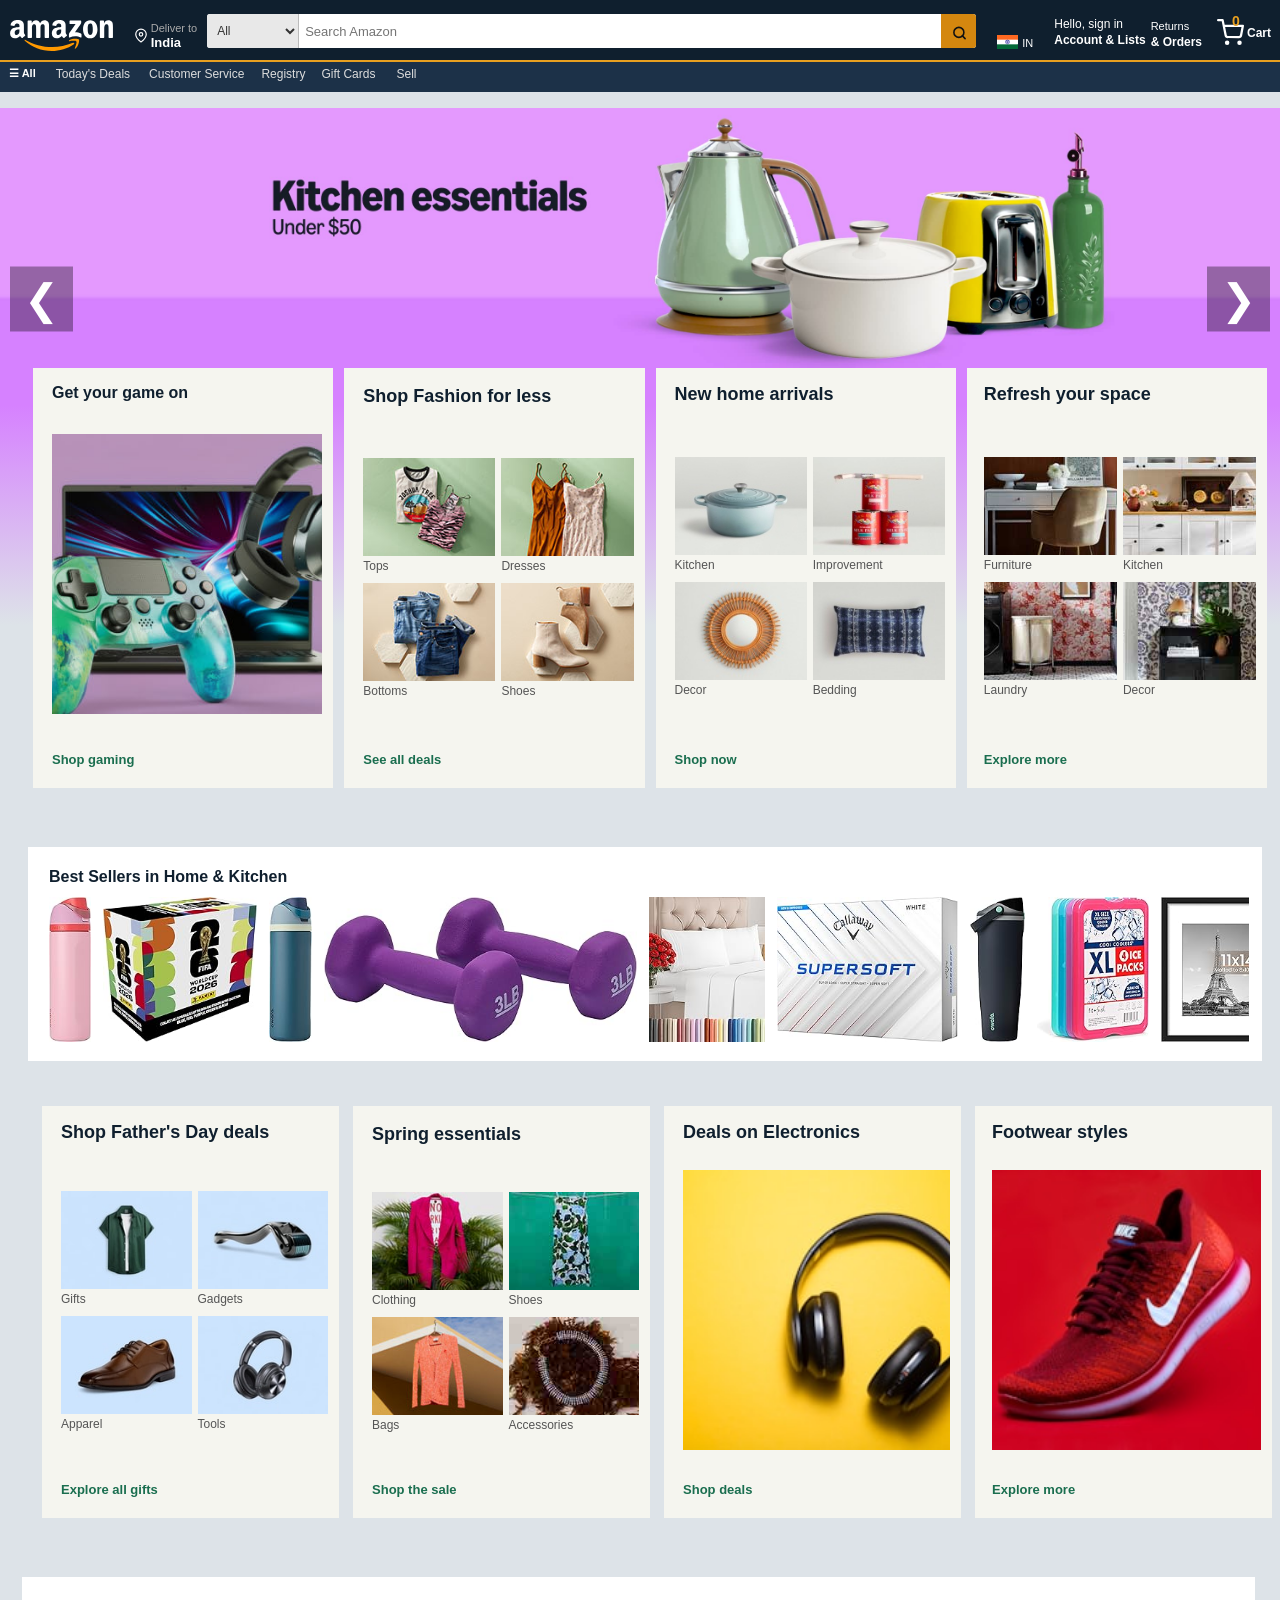
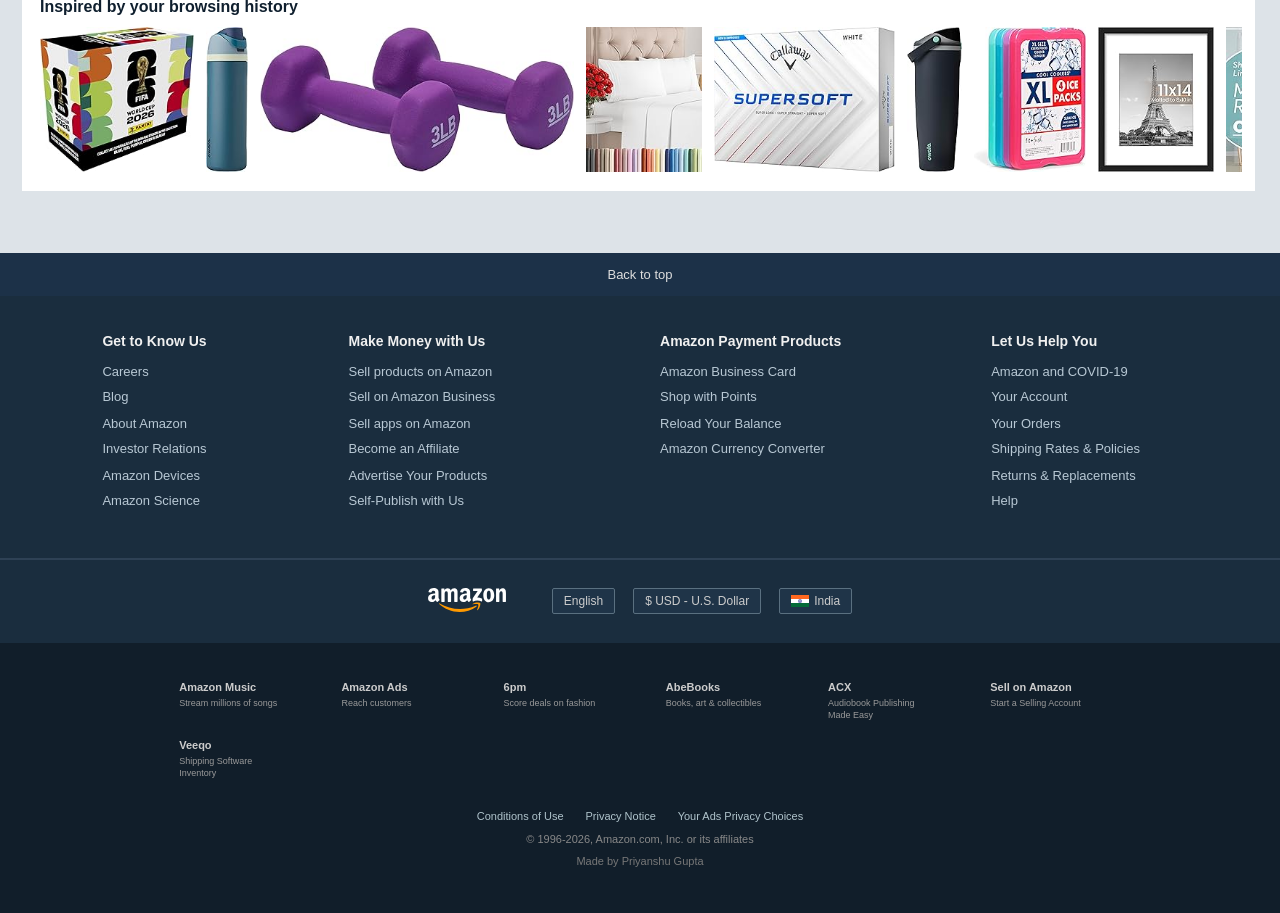
<file: index.html>
<!DOCTYPE html>
<html lang="en">
<head>
<meta charset="UTF-8">
  <title>Amazon</title>
 <link rel="icon" type="image/svg+xml" href="amazon_logo.svg">
 <link rel="stylesheet" type="text/css" href="style.css">
</head>
<body>
 <header>
   <div class="navbar-top">
     <div class="logo-container">
   <a href="index.html">
      <img class="amazon-logo" src="amazon_logo.svg" alt="amazon logo" style="margin-top:1px;">
    </a>
       </div>
    <div class="location-container">
       <img class="icon-location" src="icons/location.svg" alt="" style="margin-top:7px;">
     <div class="location-text">
       <div class="label-top">Deliver to</div>
      <div class="label-bottom" style="margin-top:1px;">India</div>
     </div>
    </div>
    <div class="search-container" style="height:34px; margin-left:10px;">
      <select class="search-select">
        <option>All</option>
         <option>Books</option>
         <option>Electronics</option>
       </select>
       <input type="text" id="search-input" class="search-input" placeholder="Search Amazon">
       <button class="search-button" onclick="doSearch()">
         <img class="icon-search" src="icons/search.svg" alt="search" style="position:relative; top:1px;">
       </button>
     </div>
      <div class="language-container" style="margin-left:14px; margin-top:9px;">
        <img class="icon-flag" src="icons/flag_in.svg" alt="india flag" style="width:21px;">
       <span style="color: white; font-size: 11px; margin-left:2px; position:relative; top:1px;">IN</span>
     </div>
     <a href="signin.html" style="text-decoration:none;">
     <div class="account-container" style="color: white; margin-left:21px; margin-top:6px;">
       <div>Hello, sign in</div>
       <div style="font-weight: bold; font-size: 12px; margin-top:2px;">Account &amp; Lists</div>
     </div>
     </a>
      <a href="orders.html" style="text-decoration:none;">
      <div class="orders-container" style="color: white; margin-left:5px;">
       <div>Returns</div>
       <div style="font-weight: bold; font-size:12px;">&amp; Orders</div>
     </div>
     </a>
     <a href="cart.html" style="text-decoration:none;">
     <div class="cart-container" style="margin-left:15px;">
       <img class="icon-cart" src="icons/cart.svg" alt="cart" style="margin-top:3px;">
       <span class="cart-count">0</span>
        <span style="color: white; font-size: 12px; font-weight: bold; margin-left:3px; position:relative; top:2px;">Cart</span>
     </div>
     </a>
   </div>
   <div class="navbar-sub" style="gap:17px; padding-left:9px;">
     <span class="sub-menu" style="margin-right:3px;">&#9776; All</span>
     <a href="deals.html" class="sub-link">Today's Deals</a>
     <a href="help.html" class="sub-link" style="margin-left:2px;">Customer Service</a>
     <a href="fashion.html" class="sub-link">Registry</a>
      <a href="electronics.html" class="sub-link" style="margin-left:-1px;">Gift Cards</a>
     <a href="gaming.html" class="sub-link" style="margin-left:4px;">Sell</a>
   </div>
 </header>
 <br>
  <main>
    <div class="hero-container">
   <div class="slides">
 <img class="slide" src="images/619geyiQI5L._SX3000_.jpg" alt="banner1">
   <img class="slide" src="images/61Yx5-N155L._SX3000_.jpg" alt="banner2" style="display:none;">
    <img class="slide" src="images/71QcgptqadL._SX3000_.jpg" alt="banner3" style="display:none;">
      <img class="slide" src="images/71qcoYgEhzL._SX3000_.jpg" alt="banner4" style="display:none;">
   </div>
   <button class="slider-btn prev-btn" onclick="changeSlide(-1)">&#10094;</button>
  <button class="slider-btn next-btn" onclick="changeSlide(1)">&#10095;</button>
    </div>
  <div class="product-grid">
    <div class="card clickable-card" style="min-height: 420px;" onclick="window.location.href='gaming.html'">
   <h3 style="font-size:16px;">Get your game on</h3>
   <div class="card-img-container">
     <img src="images/Fuji_Gaming_SingleImageCard_C-1._SY304_CB762596570_.jpg" alt="gaming">
   </div>
    <a href="product.html?id=1" class="card-link" onclick="event.stopPropagation()">Shop gaming</a>
     </div>
    <div class="card clickable-card" onclick="window.location.href='fashion.html'">
  <h3>Shop Fashion for less</h3>
    <div class="quad-grid">
      <div class="quad-item">
        <img src="images/DQC_APR_TBYB_W_TOPS_1x._SY116_CB623353881_.jpg" alt="tops">
        <span>Tops</span>
      </div>
      <div class="quad-item">
        <img src="images/DQC_APR_TBYB_W_DRESSES_1x._SY116_CB623353881_.jpg" alt="dresses">
        <span>Dresses</span>
      </div>
      <div class="quad-item">
        <img src="images/DQC_APR_TBYB_W_BOTTOMS_1x._SY116_CB624172947_.jpg" alt="bottoms">
        <span>Bottoms</span>
      </div>
      <div class="quad-item">
        <img src="images/DQC_APR_TBYB_W_SHOES_1x._SY116_CB624172947_.jpg" alt="shoes">
        <span>Shoes</span>
      </div>
    </div>
   <a href="fashion.html" class="card-link" onclick="event.stopPropagation()">See all deals</a>
     </div>
   <div class="card clickable-card" onclick="window.location.href='product.html?id=11'">
     <h3>New home arrivals</h3>
     <div class="quad-grid">
       <div class="quad-item">
         <img src="images/Home_Flip_Summer_2024_315_HP_NewArrivals_QuadCard_D_01_1x._SY116_CB555960040_.jpg" alt="">
         <span>Kitchen</span>
       </div>
       <div class="quad-item">
         <img src="images/Home_Flip_Summer_2024_316_HP_NewArrivals_QuadCard_D_02_1x._SY116_CB555960040_.jpg" alt="">
         <span>Improvement</span>
       </div>
       <div class="quad-item">
         <img src="images/Home_Flip_Summer_2024_317_HP_NewArrivals_QuadCard_D_03_1x._SY116_CB555960040_.jpg" alt="">
         <span>Decor</span>
       </div>
       <div class="quad-item">
         <img src="images/Home_Flip_Summer_2024_318_HP_NewArrivals_QuadCard_D_04_1x._SY116_CB555960040_.jpg" alt="">
         <span>Bedding</span>
       </div>
     </div>
     <a href="product.html?id=7" class="card-link" onclick="event.stopPropagation()">Shop now</a>
   </div>
    <div class="card clickable-card" onclick="window.location.href='deals.html'">
      <h3>Refresh your space</h3>
      <div class="quad-grid">
        <div class="quad-item">
          <img src="images/2023Q2_GW_EE_AccentFurniture_D_Quad_186x116._SY116_CB594237035_.jpg" alt="">
          <span>Furniture</span>
        </div>
        <div class="quad-item">
          <img src="images/2023Q2_GW_EE_Kitchen_D_Quad_186x116._SY116_CB594237035_.jpg" alt="">
          <span>Kitchen</span>
        </div>
        <div class="quad-item">
          <img src="images/2023Q2_GW_EE_LaundryLuxe_D_Quad_186x116._SY116_CB594237035_.jpg" alt="">
          <span>Laundry</span>
        </div>
        <div class="quad-item">
          <img src="images/2023Q2_GW_EE_Hallway_D_Quad_186x116._SY116_CB594237035_.jpg" alt="">
          <span>Decor</span>
        </div>
      </div>
      <a href="deals.html" class="card-link" onclick="event.stopPropagation()">Explore more</a>
    </div>
  </div>
  <br><br>
  <div class="slider-container" style="margin-left: 28px; margin-right: 18px;">
    <h3>Best Sellers in Home &amp; Kitchen</h3>
    <div class="slider-items">
      <img src="images/51IKhgxg03L._AC_SY200_.jpg" alt="">
      <img src="images/61CEwh+UVuL._AC_SY200_.jpg" alt="">
      <img src="images/61Gvw0-b0eL._AC_SY200_.jpg" alt="">
      <img src="images/61UEXxKIlrL._AC_SY200_.jpg" alt="">
      <img src="images/61o6SkL3DOL._AC_SY200_.jpg" alt="">
      <img src="images/61qm+2koyBL._AC_SY200_.jpg" alt="">
      <img src="images/61s+DOVawZL._AC_SY200_.jpg" alt="">
      <img src="images/7194yVwYXFL._AC_SY200_.jpg" alt="">
      <img src="images/71Si2QlAb3L._AC_SY200_.jpg" alt="">
      <img src="images/71kHwy9jklL._AC_SY200_.jpg" alt="">
      <img src="images/71lylM-9P4L._AC_SY200_.jpg" alt="">
      <img src="images/71oERUaDzWL._AC_SY200_.jpg" alt="">
      <img src="images/81331aSHcAL._AC_SY200_.jpg" alt="">
    </div>
  </div>
  <br>
  <div class="product-grid" style="margin-left: 42px; margin-right: 8px; gap: 14px; margin-top: 18px;">
    <div class="card clickable-card" onclick="window.location.href='deals.html'">
   <h3>Shop Father's Day deals</h3>
    <div class="quad-grid">
      <div class="quad-item">
        <img src="images/AIS_FDay_2026_02_Fday_01_Muse_Prod_melody_homepage_372x232_1X._SY116_CB780692195_.jpg" alt="">
        <span>Gifts</span>
      </div>
      <div class="quad-item">
        <img src="images/AIS_FDay_2026_02_Fday_03_Muse_Prod_melody_homepage_372x232_1X._SY116_CB780692223_.jpg" alt="">
        <span>Gadgets</span>
      </div>
      <div class="quad-item">
        <img src="images/AIS_FDay_2026_02_Fday_05_Muse_Prod_melody_homepage_372x232_1X._SY116_CB780692213_.jpg" alt="">
        <span>Apparel</span>
      </div>
      <div class="quad-item">
        <img src="images/AIS_FDay_2026_02_Fday_07_Muse_Prod_melody_homepage_372x232_1X._SY116_CB780692172_.jpg" alt="">
        <span>Tools</span>
      </div>
    </div>
   <a href="product.html?id=12" class="card-link" onclick="event.stopPropagation()">Explore all gifts</a>
     </div>
    <div class="card clickable-card" onclick="window.location.href='fashion.html'">
  <h3>Spring essentials</h3>
    <div class="quad-grid">
      <div class="quad-item">
        <img src="images/LSS23_SPRING_DT_CAT_CARD_1_x1._SY116_CB595261253_.jpg" alt="">
        <span>Clothing</span>
      </div>
      <div class="quad-item">
        <img src="images/LSS23_SPRING_DT_CAT_CARD_2_x1._SY116_CB595261253_.jpg" alt="">
        <span>Shoes</span>
      </div>
      <div class="quad-item">
        <img src="images/LSS23_SPRING_DT_CAT_CARD_3_x1._SY116_CB595261253_.jpg" alt="">
        <span>Bags</span>
      </div>
      <div class="quad-item">
        <img src="images/LSS23_SPRING_DT_CAT_CARD_4_x1._SY116_CB595261253_.jpg" alt="">
        <span>Accessories</span>
      </div>
    </div>
   <a href="fashion.html" class="card-link" onclick="event.stopPropagation()">Shop the sale</a>
     </div>
   <div class="card clickable-card" onclick="window.location.href='product.html?id=2'">
     <h3>Deals on Electronics</h3>
     <div class="card-img-container">
       <img src="images/product_headset.jpg" alt="headphones">
     </div>
     <a href="product.html?id=2" class="card-link" onclick="event.stopPropagation()">Shop deals</a>
   </div>
    <div class="card clickable-card" onclick="window.location.href='product.html?id=3'">
      <h3>Footwear styles</h3>
      <div class="card-img-container">
        <img src="images/product_shoes.jpg" alt="shoes">
      </div>
      <a href="product.html?id=3" class="card-link" onclick="event.stopPropagation()">Explore more</a>
    </div>
  </div>
  <br><br>
  <div class="slider-container" style="margin-left: 22px; margin-right: 25px; padding-left: 18px;">
    <h3>Inspired by your browsing history</h3>
    <div class="slider-items">
      <img src="images/61CEwh+UVuL._AC_SY200_.jpg" alt="">
      <img src="images/61Gvw0-b0eL._AC_SY200_.jpg" alt="">
      <img src="images/61UEXxKIlrL._AC_SY200_.jpg" alt="">
      <img src="images/61o6SkL3DOL._AC_SY200_.jpg" alt="">
      <img src="images/61qm+2koyBL._AC_SY200_.jpg" alt="">
      <img src="images/61s+DOVawZL._AC_SY200_.jpg" alt="">
      <img src="images/7194yVwYXFL._AC_SY200_.jpg" alt="">
      <img src="images/71Si2QlAb3L._AC_SY200_.jpg" alt="">
      <img src="images/71kHwy9jklL._AC_SY200_.jpg" alt="">
      <img src="images/71lylM-9P4L._AC_SY200_.jpg" alt="">
      <img src="images/71oERUaDzWL._AC_SY200_.jpg" alt="">
      <img src="images/81331aSHcAL._AC_SY200_.jpg" alt="">
      <img src="images/51IKhgxg03L._AC_SY200_.jpg" alt="">
    </div>
  </div>
  <br>
  </main>
  <footer>
    <a href="#" class="back-to-top">Back to top</a>
    <div class="footer-links">
      <div class="footer-col">
        <h4>Get to Know Us</h4>
        <ul>
          <li><a href="help.html">Careers</a></li>
          <li><a href="help.html">Blog</a></li>
          <li><a href="help.html">About Amazon</a></li>
          <li><a href="help.html">Investor Relations</a></li>
          <li><a href="help.html">Amazon Devices</a></li>
          <li><a href="help.html">Amazon Science</a></li>
        </ul>
      </div>
      <div class="footer-col">
        <h4>Make Money with Us</h4>
        <ul>
          <li><a href="gaming.html">Sell products on Amazon</a></li>
          <li><a href="gaming.html">Sell on Amazon Business</a></li>
          <li><a href="gaming.html">Sell apps on Amazon</a></li>
          <li><a href="deals.html">Become an Affiliate</a></li>
          <li><a href="deals.html">Advertise Your Products</a></li>
          <li><a href="deals.html">Self-Publish with Us</a></li>
        </ul>
      </div>
      <div class="footer-col" style="margin-left: 15px;">
        <h4>Amazon Payment Products</h4>
        <ul>
          <li><a href="help.html">Amazon Business Card</a></li>
          <li><a href="help.html">Shop with Points</a></li>
          <li><a href="help.html">Reload Your Balance</a></li>
          <li><a href="help.html">Amazon Currency Converter</a></li>
        </ul>
      </div>
      <div class="footer-col">
        <h4>Let Us Help You</h4>
        <ul>
          <li><a href="help.html">Amazon and COVID-19</a></li>
          <li><a href="signin.html">Your Account</a></li>
          <li><a href="orders.html">Your Orders</a></li>
          <li><a href="help.html">Shipping Rates &amp; Policies</a></li>
          <li><a href="help.html">Returns &amp; Replacements</a></li>
          <li><a href="help.html">Help</a></li>
        </ul>
      </div>
    </div>
    <div class="footer-selects">
      <center>
        <img src="amazon_logo.svg" class="footer-logo" alt="amazon">
      </center>
      <div class="select-btn">
        <span>English</span>
      </div>
      <div class="select-btn">
        <span>$ USD - U.S. Dollar</span>
      </div>
      <div class="select-btn">
        <img src="icons/flag_in.svg" style="width: 18px; margin-right: 5px;" alt="india">
        <span>India</span>
      </div>
    </div>
    <div class="footer-bottom">
      <div class="services-grid">
        <div class="service-item">
          <h5>Amazon Music</h5>
          <span>Stream millions of songs</span>
        </div>
        <div class="service-item">
          <h5>Amazon Ads</h5>
          <span>Reach customers</span>
        </div>
        <div class="service-item">
          <h5>6pm</h5>
          <span>Score deals on fashion</span>
        </div>
        <div class="service-item">
          <h5>AbeBooks</h5>
          <span>Books, art &amp; collectibles</span>
        </div>
        <div class="service-item" style="align-self: flex-end;">
          <h5>ACX</h5>
          <span>Audiobook Publishing Made Easy</span>
        </div>
        <div class="service-item">
          <h5>Sell on Amazon</h5>
          <span>Start a Selling Account</span>
        </div>
        <div class="service-item">
          <h5>Veeqo</h5>
          <span>Shipping Software Inventory</span>
        </div>
      </div>
      <div class="legal-links">
        <a href="help.html">Conditions of Use</a>
        <a href="help.html">Privacy Notice</a>
        <a href="help.html">Your Ads Privacy Choices</a>
      </div>
      <div class="copyright">
        &copy; 1996-2026, Amazon.com, Inc. or its affiliates
      </div>
      <div class="made-by">Made by Priyanshu Gupta</div>
    </div>
  </footer>
<script type="text/javascript" src="script.js"></script>
</body>
</html>
</file>
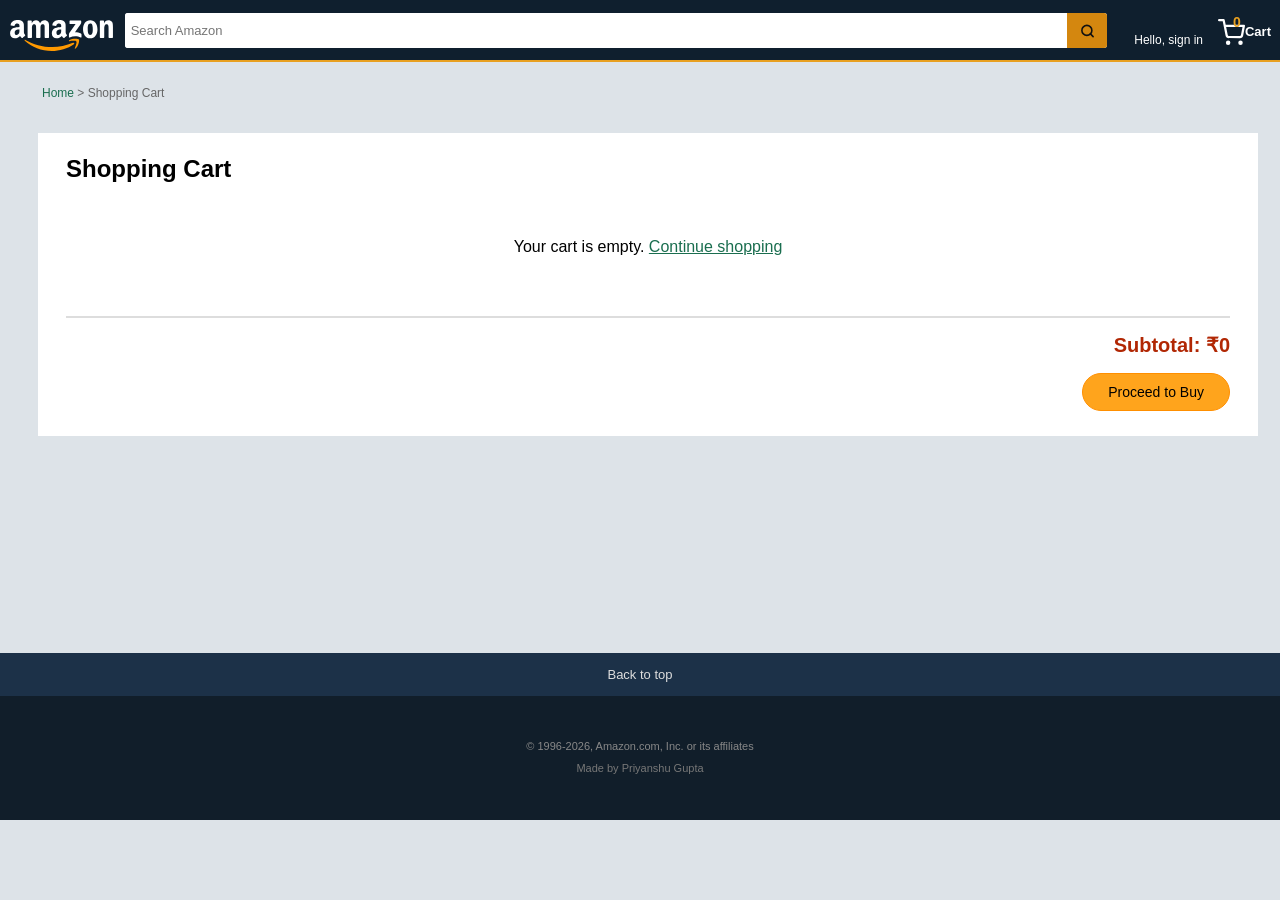
<file: cart.html>
<!DOCTYPE html>
<html lang="en">
<head>
<meta charset="UTF-8">
<title>Shopping Cart - Amazon</title>
<link rel="icon" type="image/svg+xml" href="amazon_logo.svg">
<link rel="stylesheet" type="text/css" href="style.css">
</head>
<body>
<header>
  <div class="navbar-top">
    <div class="logo-container">
      <a href="index.html">
        <img class="amazon-logo" src="amazon_logo.svg" alt="amazon logo">
      </a>
    </div>
    <div class="search-container">
      <input type="text" id="search-input" class="search-input" placeholder="Search Amazon">
      <button class="search-button" onclick="doSearch()">
        <img class="icon-search" src="icons/search.svg" alt="search">
      </button>
    </div>
    <a href="signin.html" style="text-decoration:none;">
    <div class="account-container" style="color:white; margin-left:20px;">
      <div>Hello, sign in</div>
    </div>
    </a>
    <div class="cart-container" style="margin-left:15px;">
      <img class="icon-cart" src="icons/cart.svg" alt="cart">
      <span class="cart-count">0</span>
      <span style="color: white; font-size: 13px; font-weight: bold;">Cart</span>
    </div>
  </div>
</header>

<br>
<div class="breadcrumb">
  <a href="index.html">Home</a> &gt; Shopping Cart
</div>

<main class="page-main">
  <div class="cart-page-box">
    <h2 style="font-size:24px; margin-bottom:15px;">Shopping Cart</h2>
    <div id="cart-items-list">
      <p>Loading cart...</p>
    </div>
    <div class="cart-total-box">
      <h3>Subtotal: <span id="cart-total">₹0</span></h3>
      <br>
      <button class="btn-buy-now" onclick="alert('Order placed! (demo only)'); localStorage.removeItem('amazonCart'); window.location.href='orders.html';">Proceed to Buy</button>
    </div>
  </div>
</main>

<footer>
  <a href="#" class="back-to-top">Back to top</a>
  <div class="footer-bottom">
    <div class="copyright">&copy; 1996-2026, Amazon.com, Inc. or its affiliates</div>
    <div class="made-by">Made by Priyanshu Gupta</div>
  </div>
</footer>
<script type="text/javascript" src="script.js"></script>
</body>
</html>
</file>
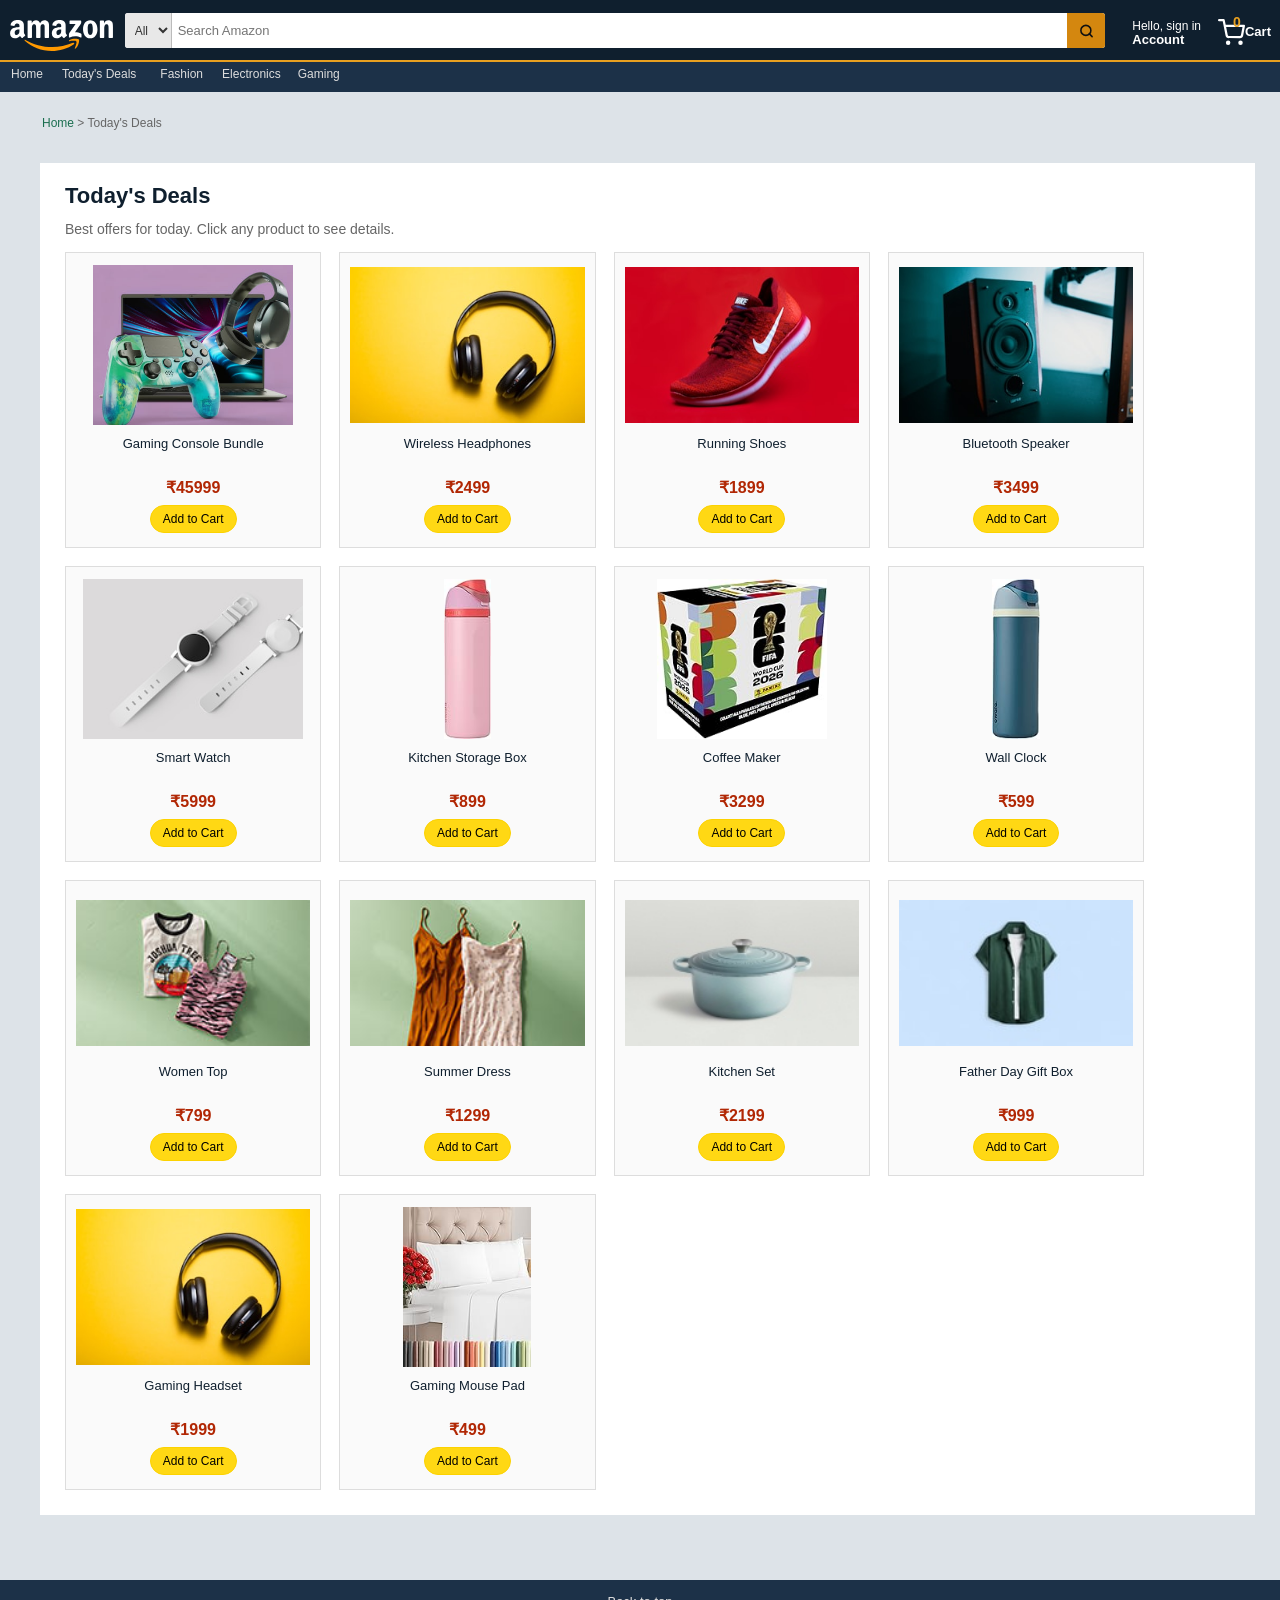
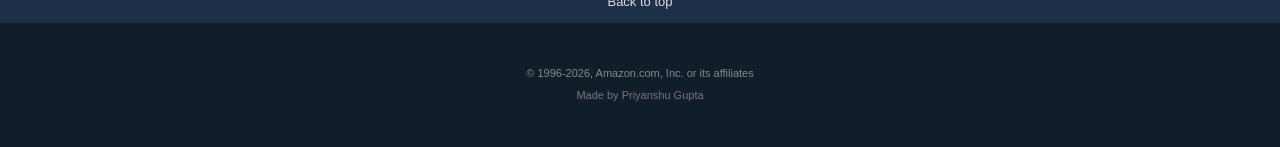
<file: deals.html>
<!DOCTYPE html>
<html lang="en">
<head>
<meta charset="UTF-8">
<title>Today's Deals - Amazon</title>
<link rel="icon" type="image/svg+xml" href="amazon_logo.svg">
<link rel="stylesheet" type="text/css" href="style.css">
</head>
<body>
<header>
  <div class="navbar-top">
    <div class="logo-container">
      <a href="index.html">
        <img class="amazon-logo" src="amazon_logo.svg" alt="amazon logo">
      </a>
    </div>
    <div class="search-container">
      <select class="search-select"><option>All</option></select>
      <input type="text" id="search-input" class="search-input" placeholder="Search Amazon">
      <button class="search-button" onclick="doSearch()">
        <img class="icon-search" src="icons/search.svg" alt="search">
      </button>
    </div>
    <a href="signin.html" style="text-decoration:none;">
    <div class="account-container" style="color: white; margin-left:20px;">
      <div>Hello, sign in</div>
      <div style="font-weight: bold; font-size: 13px;">Account</div>
    </div>
    </a>
    <a href="cart.html" style="text-decoration:none;">
    <div class="cart-container">
      <img class="icon-cart" src="icons/cart.svg" alt="cart">
      <span class="cart-count">0</span>
      <span style="color: white; font-size: 13px; font-weight: bold;">Cart</span>
    </div>
    </a>
  </div>
  <div class="navbar-sub">
    <a href="index.html" class="sub-link">Home</a>
    <a href="deals.html" class="sub-link">Today's Deals</a>
    <a href="fashion.html" class="sub-link">Fashion</a>
    <a href="electronics.html" class="sub-link">Electronics</a>
    <a href="gaming.html" class="sub-link">Gaming</a>
  </div>
</header>

<br>
<div class="breadcrumb">
  <a href="index.html">Home</a> &gt; Today's Deals
</div>

<main class="page-main">
  <div class="page-box">
    <h2>Today's Deals</h2>
    <p style="color:#666; margin-bottom:15px; font-size:14px;">Best offers for today. Click any product to see details.</p>
    <div id="category-products" class="product-list-grid">
      <p>Loading deals...</p>
    </div>
  </div>
</main>

<footer>
  <a href="#" class="back-to-top">Back to top</a>
  <div class="footer-bottom">
    <div class="copyright">&copy; 1996-2026, Amazon.com, Inc. or its affiliates</div>
    <div class="made-by">Made by Priyanshu Gupta</div>
  </div>
</footer>
<script type="text/javascript" src="script.js"></script>
</body>
</html>
</file>
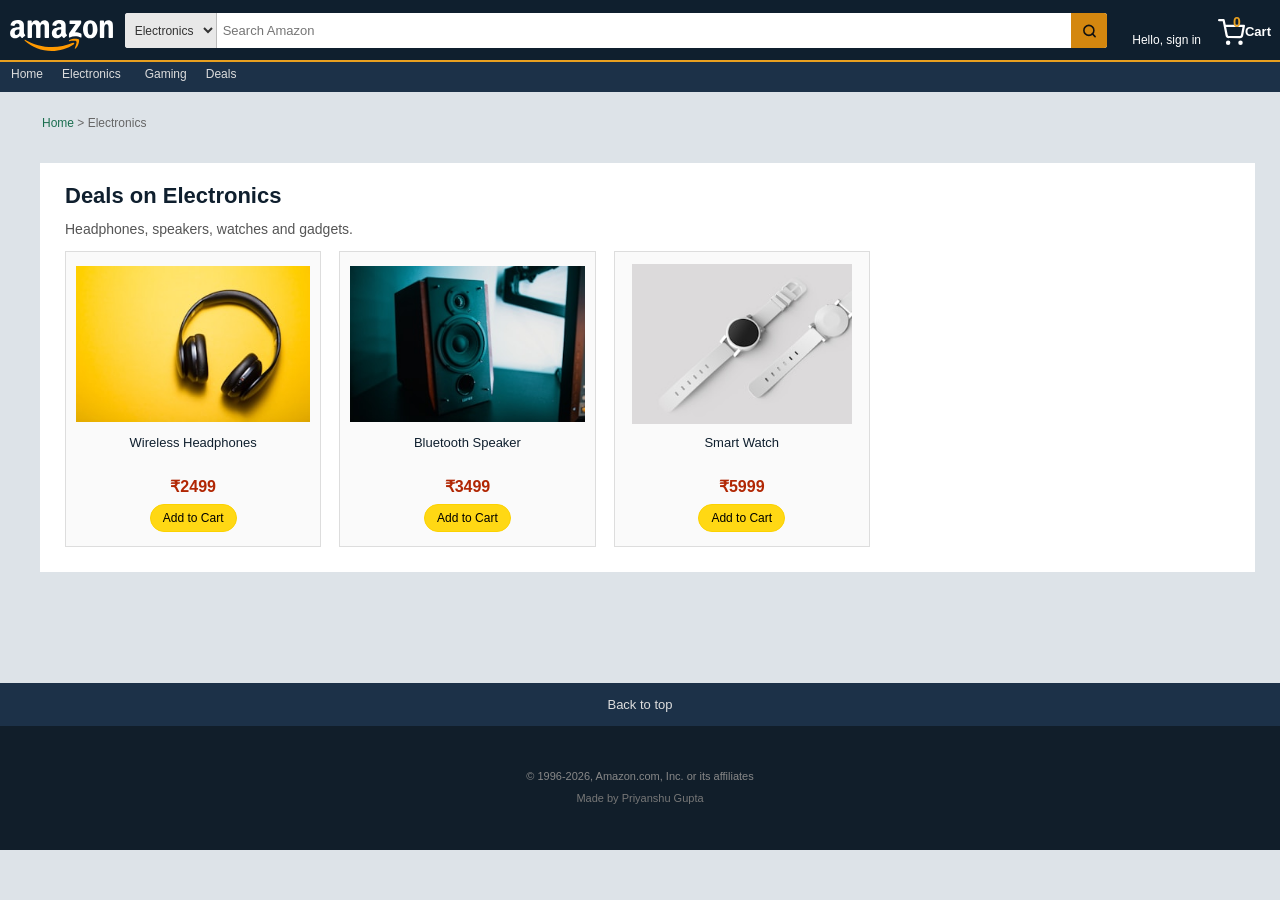
<file: electronics.html>
<!DOCTYPE html>
<html lang="en">
<head>
<meta charset="UTF-8">
<title>Electronics - Amazon</title>
<link rel="icon" type="image/svg+xml" href="amazon_logo.svg">
<link rel="stylesheet" type="text/css" href="style.css">
</head>
<body>
<header>
  <div class="navbar-top">
    <div class="logo-container">
      <a href="index.html">
        <img class="amazon-logo" src="amazon_logo.svg" alt="amazon logo">
      </a>
    </div>
    <div class="search-container">
      <select class="search-select"><option>Electronics</option><option>All</option></select>
      <input type="text" id="search-input" class="search-input" placeholder="Search Amazon">
      <button class="search-button" onclick="doSearch()">
        <img class="icon-search" src="icons/search.svg" alt="search">
      </button>
    </div>
    <a href="signin.html" style="text-decoration:none;">
    <div class="account-container" style="color:white; margin-left:18px;">
      <div>Hello, sign in</div>
    </div>
    </a>
    <a href="cart.html" style="text-decoration:none;">
    <div class="cart-container">
      <img class="icon-cart" src="icons/cart.svg" alt="cart">
      <span class="cart-count">0</span>
      <span style="color: white; font-size: 13px; font-weight: bold;">Cart</span>
    </div>
    </a>
  </div>
  <div class="navbar-sub">
    <a href="index.html" class="sub-link">Home</a>
    <a href="electronics.html" class="sub-link">Electronics</a>
    <a href="gaming.html" class="sub-link">Gaming</a>
    <a href="deals.html" class="sub-link">Deals</a>
  </div>
</header>

<br>
<div class="breadcrumb">
  <a href="index.html">Home</a> &gt; Electronics
</div>

<main class="page-main">
  <div class="page-box">
    <h2>Deals on Electronics</h2>
    <p style="color:#555; font-size:14px; margin-bottom:14px;">Headphones, speakers, watches and gadgets.</p>
    <div id="category-products" class="product-list-grid">
      <p>Loading electronics...</p>
    </div>
  </div>
</main>

<footer>
  <a href="#" class="back-to-top">Back to top</a>
  <div class="footer-bottom">
    <div class="copyright">&copy; 1996-2026, Amazon.com, Inc. or its affiliates</div>
    <div class="made-by">Made by Priyanshu Gupta</div>
  </div>
</footer>
<script type="text/javascript" src="script.js"></script>
</body>
</html>
</file>
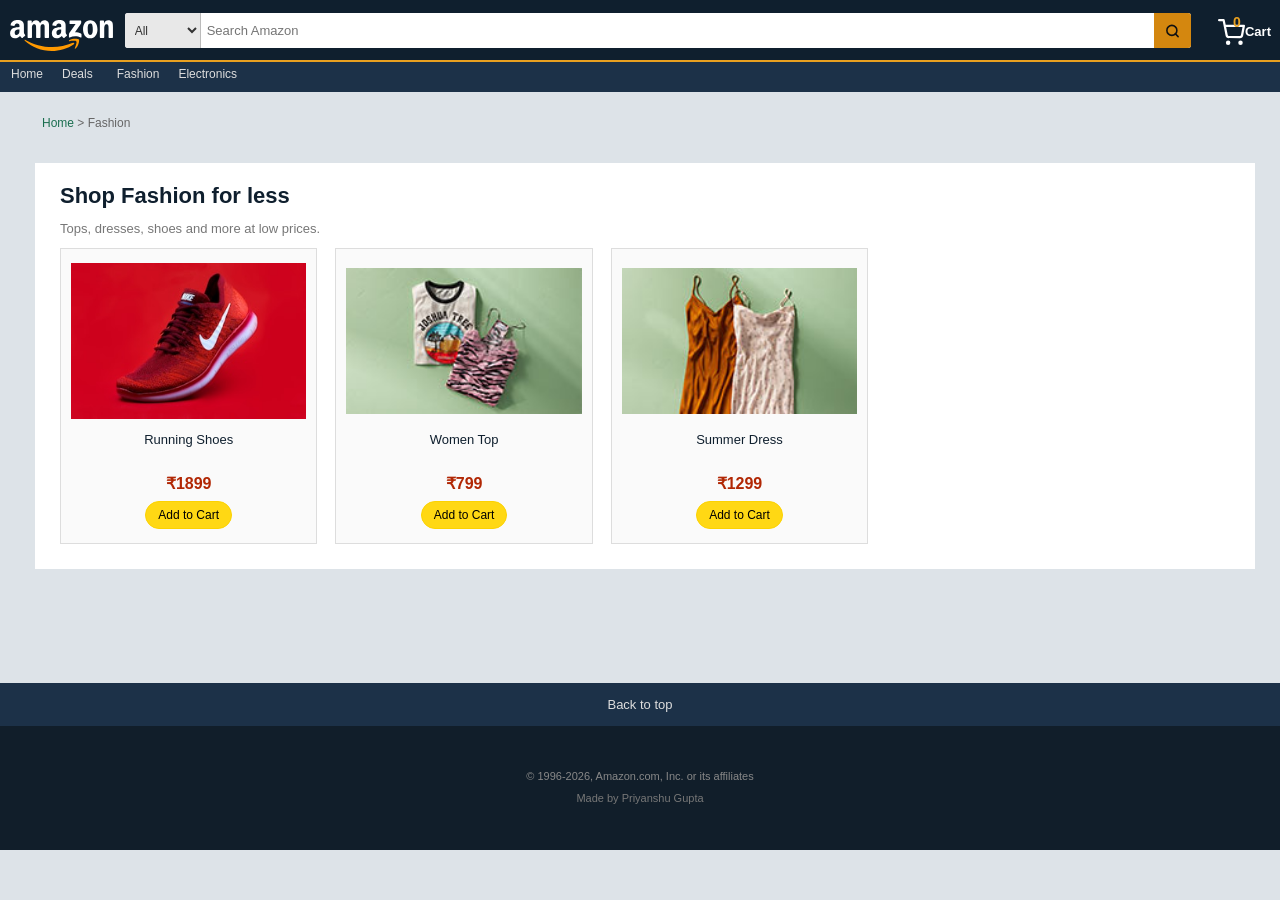
<file: fashion.html>
<!DOCTYPE html>
<html lang="en">
<head>
<meta charset="UTF-8">
<title>Fashion - Amazon</title>
<link rel="icon" type="image/svg+xml" href="amazon_logo.svg">
<link rel="stylesheet" type="text/css" href="style.css">
</head>
<body>
<header>
  <div class="navbar-top">
    <div class="logo-container">
      <a href="index.html">
        <img class="amazon-logo" src="amazon_logo.svg" alt="amazon logo">
      </a>
    </div>
    <div class="search-container">
      <select class="search-select"><option>All</option><option>Fashion</option></select>
      <input type="text" id="search-input" class="search-input" placeholder="Search Amazon">
      <button class="search-button" onclick="doSearch()">
        <img class="icon-search" src="icons/search.svg" alt="search">
      </button>
    </div>
    <a href="cart.html" style="text-decoration:none;">
    <div class="cart-container" style="margin-left:20px;">
      <img class="icon-cart" src="icons/cart.svg" alt="cart">
      <span class="cart-count">0</span>
      <span style="color: white; font-size: 13px; font-weight: bold;">Cart</span>
    </div>
    </a>
  </div>
  <div class="navbar-sub">
    <a href="index.html" class="sub-link">Home</a>
    <a href="deals.html" class="sub-link">Deals</a>
    <a href="fashion.html" class="sub-link">Fashion</a>
    <a href="electronics.html" class="sub-link">Electronics</a>
  </div>
</header>

<br>
<div class="breadcrumb">
  <a href="index.html">Home</a> &gt; Fashion
</div>

<main class="page-main">
  <div class="page-box" style="margin-left:35px;">
    <h2>Shop Fashion for less</h2>
    <p style="font-size:13px; color:#777; margin-bottom:12px;">Tops, dresses, shoes and more at low prices.</p>
    <div id="category-products" class="product-list-grid">
      <p>Loading fashion items...</p>
    </div>
  </div>
</main>

<footer>
  <a href="#" class="back-to-top">Back to top</a>
  <div class="footer-bottom">
    <div class="copyright">&copy; 1996-2026, Amazon.com, Inc. or its affiliates</div>
    <div class="made-by">Made by Priyanshu Gupta</div>
  </div>
</footer>
<script type="text/javascript" src="script.js"></script>
</body>
</html>
</file>
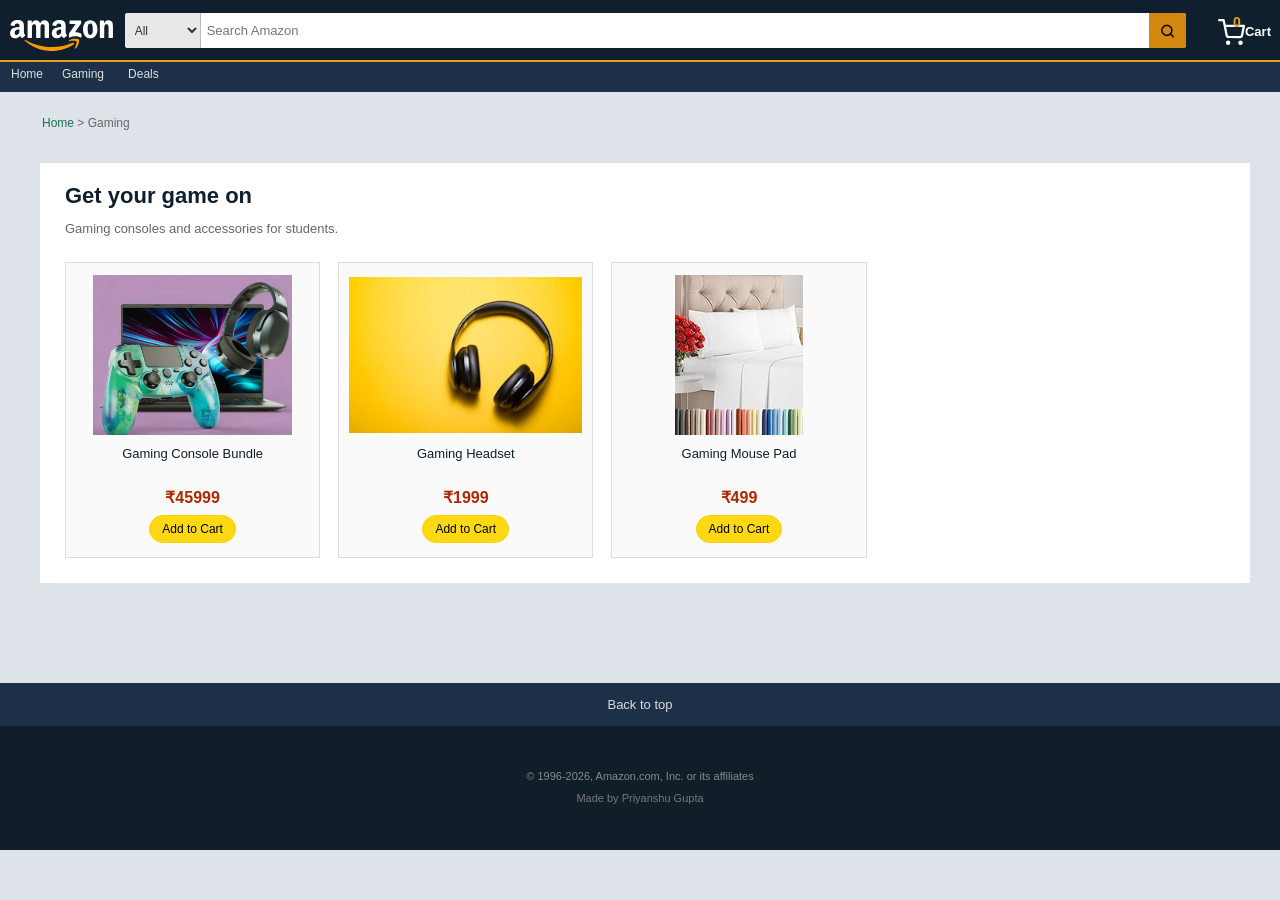
<file: gaming.html>
<!DOCTYPE html>
<html lang="en">
<head>
<meta charset="UTF-8">
<title>Gaming - Amazon</title>
<link rel="icon" type="image/svg+xml" href="amazon_logo.svg">
<link rel="stylesheet" type="text/css" href="style.css">
</head>
<body>
<header>
  <div class="navbar-top">
    <div class="logo-container">
      <a href="index.html">
        <img class="amazon-logo" src="amazon_logo.svg" alt="amazon logo">
      </a>
    </div>
    <div class="search-container">
      <select class="search-select"><option>All</option><option>Gaming</option></select>
      <input type="text" id="search-input" class="search-input" placeholder="Search Amazon">
      <button class="search-button" onclick="doSearch()">
        <img class="icon-search" src="icons/search.svg" alt="search">
      </button>
    </div>
    <a href="cart.html" style="text-decoration:none;">
    <div class="cart-container" style="margin-left:25px;">
      <img class="icon-cart" src="icons/cart.svg" alt="cart">
      <span class="cart-count">0</span>
      <span style="color: white; font-size: 13px; font-weight: bold;">Cart</span>
    </div>
    </a>
  </div>
  <div class="navbar-sub">
    <a href="index.html" class="sub-link">Home</a>
    <a href="gaming.html" class="sub-link">Gaming</a>
    <a href="deals.html" class="sub-link">Deals</a>
  </div>
</header>

<br>
<div class="breadcrumb">
  <a href="index.html">Home</a> &gt; Gaming
</div>

<main class="page-main">
  <div class="page-box" style="margin-right:30px;">
    <h2>Get your game on</h2>
    <p style="font-size:13px; color:#666;">Gaming consoles and accessories for students.</p>
    <br>
    <div id="category-products" class="product-list-grid">
      <p>Loading gaming products...</p>
    </div>
  </div>
</main>

<footer>
  <a href="#" class="back-to-top">Back to top</a>
  <div class="footer-bottom">
    <div class="copyright">&copy; 1996-2026, Amazon.com, Inc. or its affiliates</div>
    <div class="made-by">Made by Priyanshu Gupta</div>
  </div>
</footer>
<script type="text/javascript" src="script.js"></script>
</body>
</html>
</file>
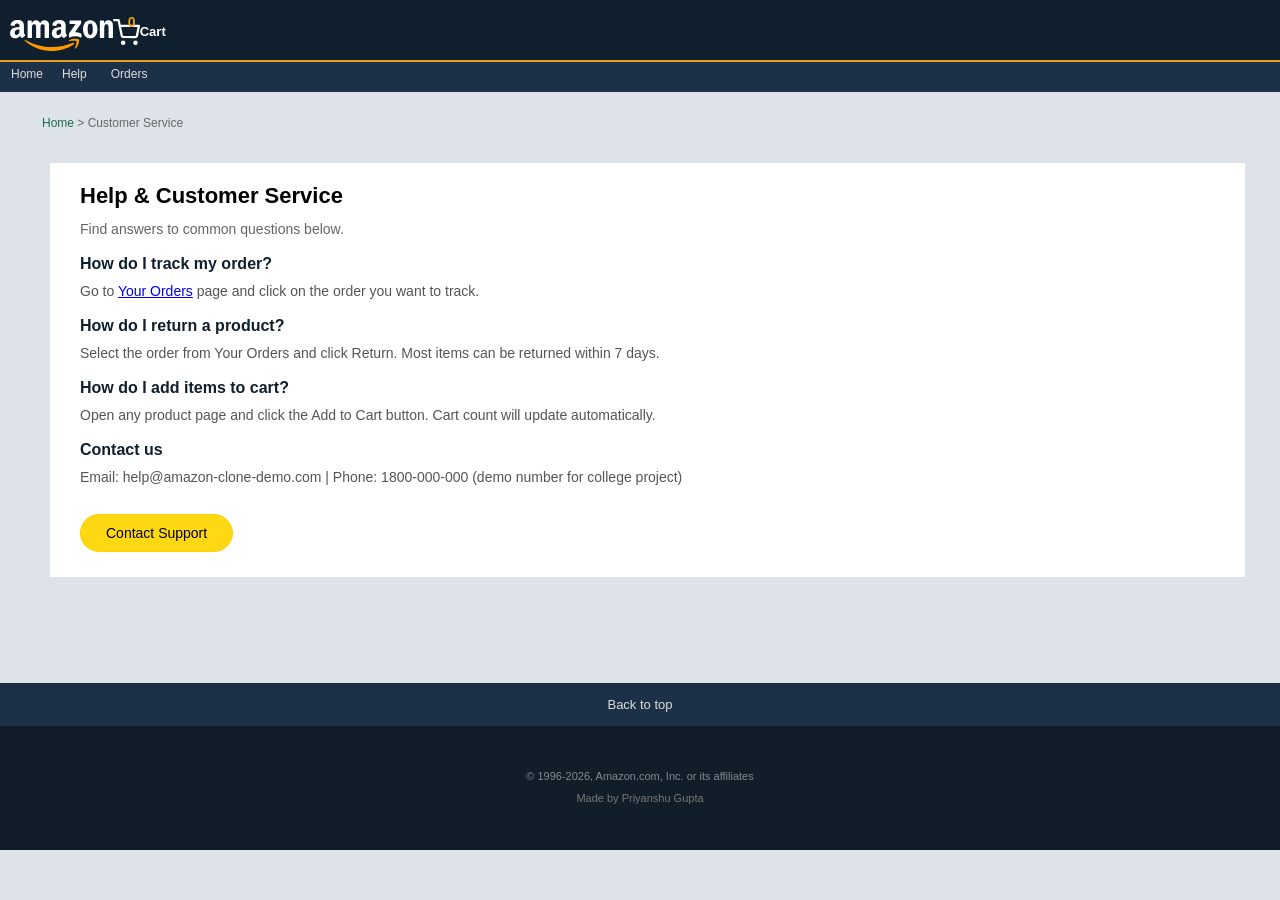
<file: help.html>
<!DOCTYPE html>
<html lang="en">
<head>
<meta charset="UTF-8">
<title>Customer Service - Amazon</title>
<link rel="icon" type="image/svg+xml" href="amazon_logo.svg">
<link rel="stylesheet" type="text/css" href="style.css">
</head>
<body>
<header>
  <div class="navbar-top">
    <div class="logo-container">
      <a href="index.html">
        <img class="amazon-logo" src="amazon_logo.svg" alt="amazon logo">
      </a>
    </div>
    <a href="cart.html" style="text-decoration:none;">
    <div class="cart-container" style="margin-left:auto; margin-right:20px;">
      <img class="icon-cart" src="icons/cart.svg" alt="cart">
      <span class="cart-count">0</span>
      <span style="color: white; font-size: 13px; font-weight: bold;">Cart</span>
    </div>
    </a>
  </div>
  <div class="navbar-sub">
    <a href="index.html" class="sub-link">Home</a>
    <a href="help.html" class="sub-link">Help</a>
    <a href="orders.html" class="sub-link">Orders</a>
  </div>
</header>

<br>
<div class="breadcrumb">
  <a href="index.html">Home</a> &gt; Customer Service
</div>

<main class="page-main">
  <div class="help-box">
    <h2 style="font-size:22px; margin-bottom:10px;">Help &amp; Customer Service</h2>
    <p style="color:#666; font-size:14px;">Find answers to common questions below.</p>

    <h3>How do I track my order?</h3>
    <p>Go to <a href="orders.html">Your Orders</a> page and click on the order you want to track.</p>

    <h3>How do I return a product?</h3>
    <p>Select the order from Your Orders and click Return. Most items can be returned within 7 days.</p>

    <h3>How do I add items to cart?</h3>
    <p>Open any product page and click the Add to Cart button. Cart count will update automatically.</p>

    <h3>Contact us</h3>
    <p>Email: help@amazon-clone-demo.com | Phone: 1800-000-000 (demo number for college project)</p>

    <br>
    <button class="btn-buy" onclick="alert('Thank you! Our team will contact you soon.')">Contact Support</button>
  </div>
</main>

<footer>
  <a href="#" class="back-to-top">Back to top</a>
  <div class="footer-bottom">
    <div class="copyright">&copy; 1996-2026, Amazon.com, Inc. or its affiliates</div>
    <div class="made-by">Made by Priyanshu Gupta</div>
  </div>
</footer>
<script type="text/javascript" src="script.js"></script>
</body>
</html>
</file>
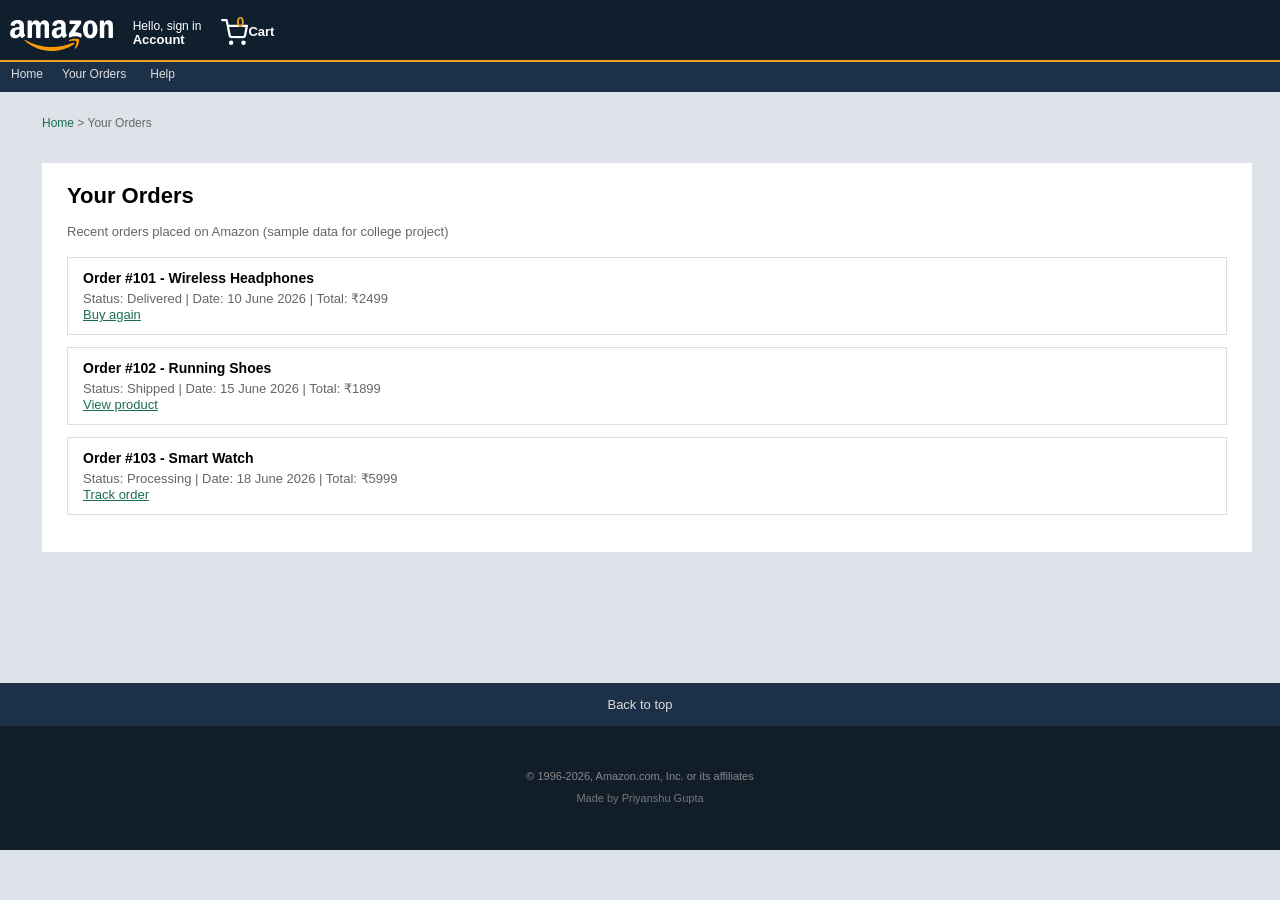
<file: orders.html>
<!DOCTYPE html>
<html lang="en">
<head>
<meta charset="UTF-8">
<title>Your Orders - Amazon</title>
<link rel="icon" type="image/svg+xml" href="amazon_logo.svg">
<link rel="stylesheet" type="text/css" href="style.css">
</head>
<body>
<header>
  <div class="navbar-top">
    <div class="logo-container">
      <a href="index.html">
        <img class="amazon-logo" src="amazon_logo.svg" alt="amazon logo">
      </a>
    </div>
    <a href="signin.html" style="text-decoration:none;">
    <div class="account-container" style="color:white; margin-left:20px;">
      <div>Hello, sign in</div>
      <div style="font-weight:bold; font-size:13px;">Account</div>
    </div>
    </a>
    <a href="cart.html" style="text-decoration:none;">
    <div class="cart-container" style="margin-left:20px;">
      <img class="icon-cart" src="icons/cart.svg" alt="cart">
      <span class="cart-count">0</span>
      <span style="color: white; font-size: 13px; font-weight: bold;">Cart</span>
    </div>
    </a>
  </div>
  <div class="navbar-sub">
    <a href="index.html" class="sub-link">Home</a>
    <a href="orders.html" class="sub-link">Your Orders</a>
    <a href="help.html" class="sub-link">Help</a>
  </div>
</header>

<br>
<div class="breadcrumb">
  <a href="index.html">Home</a> &gt; Your Orders
</div>

<main class="page-main">
  <div class="orders-box">
    <h2 style="font-size:22px; margin-bottom:15px;">Your Orders</h2>
    <p style="font-size:13px; color:#666; margin-bottom:18px;">Recent orders placed on Amazon (sample data for college project)</p>

    <div class="order-row">
      <h4>Order #101 - Wireless Headphones</h4>
      <p>Status: Delivered | Date: 10 June 2026 | Total: ₹2499</p>
      <a href="product.html?id=2" style="font-size:13px; color:#1a6e4f;">Buy again</a>
    </div>

    <div class="order-row">
      <h4>Order #102 - Running Shoes</h4>
      <p>Status: Shipped | Date: 15 June 2026 | Total: ₹1899</p>
      <a href="product.html?id=3" style="font-size:13px; color:#1a6e4f;">View product</a>
    </div>

    <div class="order-row">
      <h4>Order #103 - Smart Watch</h4>
      <p>Status: Processing | Date: 18 June 2026 | Total: ₹5999</p>
      <a href="product.html?id=5" style="font-size:13px; color:#1a6e4f;">Track order</a>
    </div>
  </div>
</main>

<footer>
  <a href="#" class="back-to-top">Back to top</a>
  <div class="footer-bottom">
    <div class="copyright">&copy; 1996-2026, Amazon.com, Inc. or its affiliates</div>
    <div class="made-by">Made by Priyanshu Gupta</div>
  </div>
</footer>
<script type="text/javascript" src="script.js"></script>
</body>
</html>
</file>
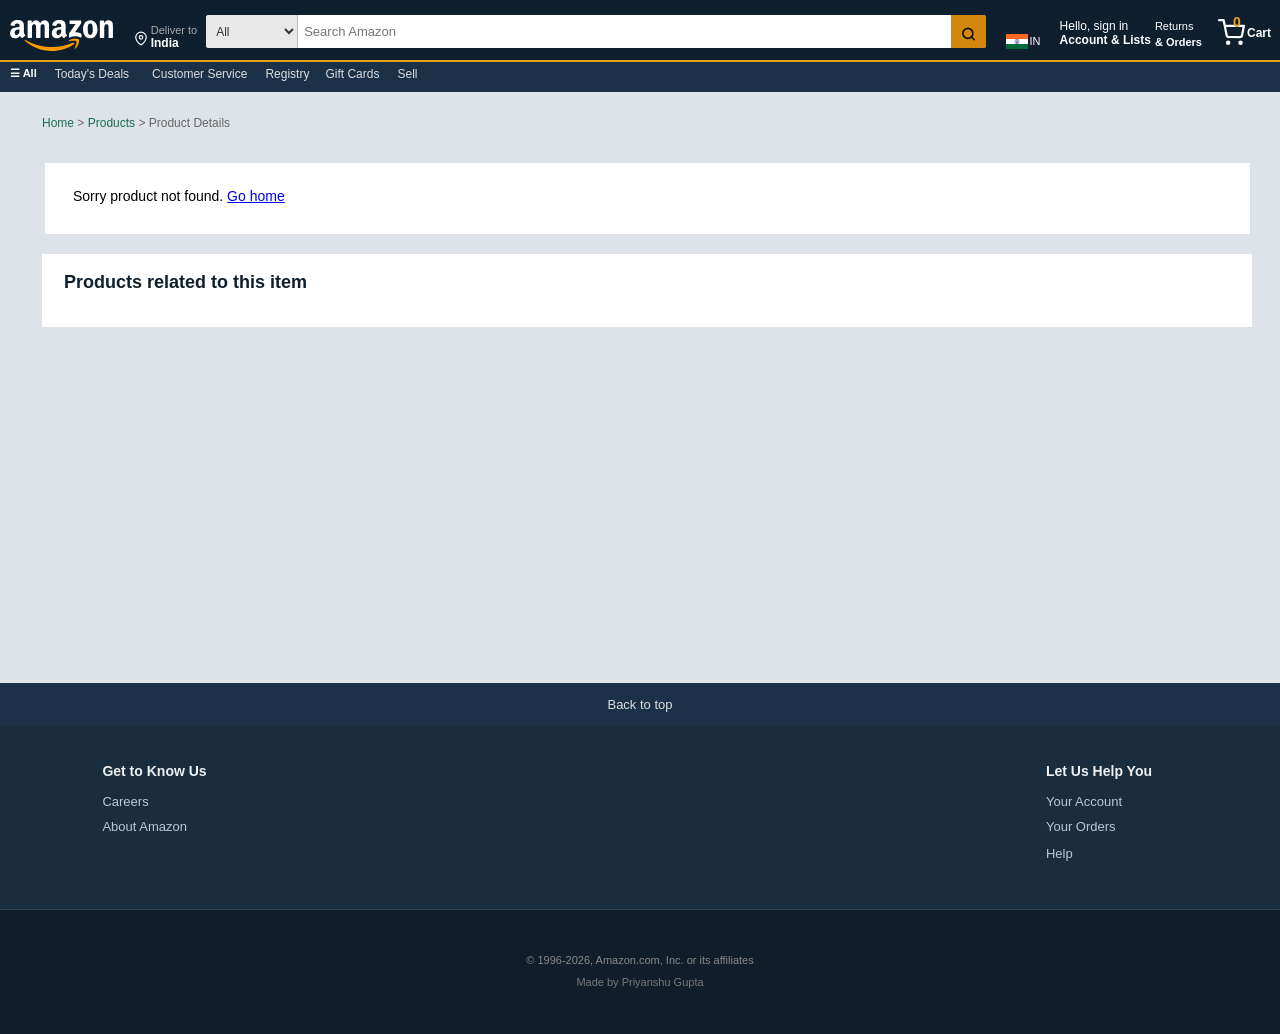
<file: product.html>
<!DOCTYPE html>
<html lang="en">
<head>
<meta charset="UTF-8">
<title>Product - Amazon</title>
<link rel="icon" type="image/svg+xml" href="amazon_logo.svg">
<link rel="stylesheet" type="text/css" href="style.css">
</head>
<body>
<header>
  <div class="navbar-top">
    <div class="logo-container">
      <a href="index.html">
        <img class="amazon-logo" src="amazon_logo.svg" alt="amazon logo" style="margin-top:2px;">
      </a>
    </div>
    <div class="location-container">
      <img class="icon-location" src="icons/location.svg" alt="" style="margin-top:8px;">
      <div class="location-text">
        <div class="label-top">Deliver to</div>
        <div class="label-bottom" style="font-size:12px;">India</div>
      </div>
    </div>
    <div class="search-container" style="margin-left:9px; height:33px;">
      <select class="search-select">
        <option>All</option>
        <option>Books</option>
        <option>Electronics</option>
      </select>
      <input type="text" id="search-input" class="search-input" placeholder="Search Amazon">
      <button class="search-button" onclick="doSearch()">
        <img class="icon-search" src="icons/search.svg" alt="search" style="top:2px; position:relative;">
      </button>
    </div>
    <div class="language-container" style="margin-top:8px; margin-left:13px;">
      <img class="icon-flag" src="icons/flag_in.svg" alt="india flag" style="width:22px;">
      <span style="color: white; font-size: 11px;">IN</span>
    </div>
    <a href="signin.html" style="text-decoration:none;">
    <div class="account-container" style="color: white; margin-top:7px;">
      <div>Hello, sign in</div>
      <div style="font-weight: bold; font-size: 12px;">Account &amp; Lists</div>
    </div>
    </a>
    <a href="orders.html" style="text-decoration:none;">
    <div class="orders-container" style="color: white; margin-left:4px;">
      <div>Returns</div>
      <div style="font-weight: bold; font-size:11px;">&amp; Orders</div>
    </div>
    </a>
    <a href="cart.html" style="text-decoration:none;">
    <div class="cart-container" style="margin-left:16px;">
      <img class="icon-cart" src="icons/cart.svg" alt="cart">
      <span class="cart-count">0</span>
      <span style="color: white; font-size: 12px; font-weight: bold; margin-left:2px; top:1px; position:relative;">Cart</span>
    </div>
    </a>
  </div>
  <div class="navbar-sub" style="padding-left:10px; gap:18px;">
    <span class="sub-menu">&#9776; All</span>
    <a href="deals.html" class="sub-link">Today's Deals</a>
    <a href="help.html" class="sub-link">Customer Service</a>
    <a href="fashion.html" class="sub-link">Registry</a>
    <a href="electronics.html" class="sub-link">Gift Cards</a>
    <a href="gaming.html" class="sub-link">Sell</a>
  </div>
</header>

<br>
<div class="breadcrumb">
  <a href="index.html">Home</a> &gt; <a href="deals.html">Products</a> &gt; Product Details
</div>

<main class="page-main">
  <div id="product-detail" class="product-detail-wrap">
    <p>Loading product...</p>
  </div>

  <div class="related-section">
    <h3>Products related to this item</h3>
    <div id="related-products" class="product-list-grid">
    </div>
  </div>
</main>

<footer>
  <a href="#" class="back-to-top">Back to top</a>
  <div class="footer-links">
    <div class="footer-col">
      <h4>Get to Know Us</h4>
      <ul>
        <li><a href="help.html">Careers</a></li>
        <li><a href="help.html">About Amazon</a></li>
      </ul>
    </div>
    <div class="footer-col">
      <h4>Let Us Help You</h4>
      <ul>
        <li><a href="signin.html">Your Account</a></li>
        <li><a href="orders.html">Your Orders</a></li>
        <li><a href="help.html">Help</a></li>
      </ul>
    </div>
  </div>
  <div class="footer-bottom">
    <div class="copyright">&copy; 1996-2026, Amazon.com, Inc. or its affiliates</div>
    <div class="made-by">Made by Priyanshu Gupta</div>
  </div>
</footer>
<script type="text/javascript" src="script.js"></script>
</body>
</html>
</file>
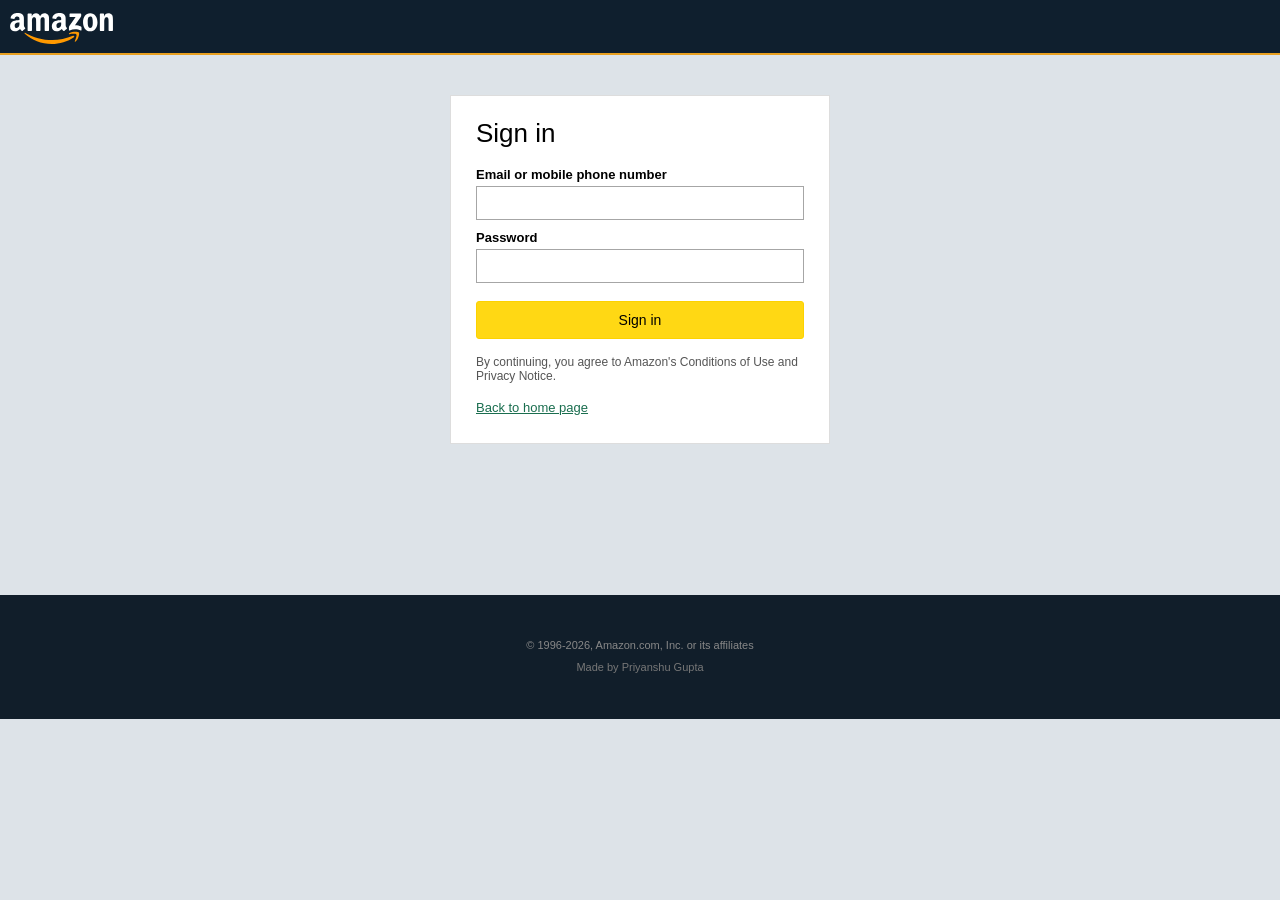
<file: signin.html>
<!DOCTYPE html>
<html lang="en">
<head>
<meta charset="UTF-8">
<title>Sign In - Amazon</title>
<link rel="icon" type="image/svg+xml" href="amazon_logo.svg">
<link rel="stylesheet" type="text/css" href="style.css">
</head>
<body>
<header>
  <div class="navbar-top" style="height:55px;">
    <div class="logo-container">
      <a href="index.html">
        <img class="amazon-logo" src="amazon_logo.svg" alt="amazon logo">
      </a>
    </div>
  </div>
</header>

<main class="page-main">
  <div class="signin-box">
    <h2>Sign in</h2>
    <form onsubmit="return validateSignIn()">
      <label for="email-input">Email or mobile phone number</label>
      <input type="text" id="email-input" name="email">

      <label for="password-input">Password</label>
      <input type="password" id="password-input" name="password">

      <button type="submit" class="signin-btn">Sign in</button>
    </form>
    <br>
    <p style="font-size:12px; color:#555;">
      By continuing, you agree to Amazon's Conditions of Use and Privacy Notice.
    </p>
    <br>
    <a href="index.html" style="font-size:13px; color:#1a6e4f;">Back to home page</a>
  </div>
</main>

<footer>
  <div class="footer-bottom" style="margin-top:40px;">
    <div class="copyright">&copy; 1996-2026, Amazon.com, Inc. or its affiliates</div>
    <div class="made-by">Made by Priyanshu Gupta</div>
  </div>
</footer>
<script type="text/javascript" src="script.js"></script>
</body>
</html>
</file>
<file: style.css>
* {
  margin: 0px;
  padding: 0px;
  box-sizing: border-box;
}
body {
  font-family: Arial, Helvetica, sans-serif;
  background-color: #dde3e8;
  background: #dde3e8;
  font-size: 14px;
  color: black;
  width: 100%;
  display: block;
}
.navbar-top{
  background-color: #0f1f2e;
  background: #0f1f2e;
  color: white !important;
  display: flex;
  align-items: flex-end;
  height: 62px;
  padding-top: 10px;
  padding-bottom: 7px;
  padding-left: 4px;
  padding-right: 9px;
  border-bottom-width: 2px;
  border-bottom-style: solid;
  border-bottom-color: #e8a020;
  width: 100%;
}
.logo-container {
  display: block;
  margin-left: 6px;
  margin-top: 5px;
  margin-bottom: 2px;
}
.amazon-logo {
  height: 31px;
  width: auto;
  display: block;
}
.location-container {
  display: flex;
  margin-left: 21px;
  margin-right: 0px;
  margin-top: -1px;
  margin-bottom: 3px;
  align-items: flex-start;
}
.icon-location {
  width: 14px;
  height: 17px;
  margin-top: 6px;
}
.location-text {
  font-size: 11px;
  font-family: Arial, sans-serif;
  margin-left: 3px;
  margin-top: 2px;
  color: white;
}
.label-top {
  color: #aaa;
  font-size: 11px;
  font-family: Arial, sans-serif;
}
.label-bottom {
  font-weight: bold;
  font-size: 13px;
  color: white !important;
  font-family: Arial, sans-serif;
}
.search-container {
  display: flex;
  flex-grow: 1;
  margin-top: 3px;
  margin-bottom: 5px;
  margin-left: 12px;
  margin-right: 7px;
  height: 35px;
  background-color: white;
  background: white;
  border-radius: 3px;
  overflow: hidden;
}
.search-select {
  background-color: #e8e8e8;
  background: #e8e8e8;
  border: none;
  border-right: 1px solid #bbb;
  padding-top: 0px;
  padding-bottom: 0px;
  padding-left: 6px;
  padding-right: 6px;
  font-family: Arial, sans-serif;
  font-size: 12px;
  color: #333;
}
.search-input {
  width: 100%;
  border: none;
  padding-top: 6px;
  padding-bottom: 6px;
  padding-left: 6px;
  padding-right: 6px;
  outline: none;
  font-family: Arial, Helvetica, sans-serif;
  font-size: 13px;
  color: black;
  display: block;
}
.search-button {
  background-color: #d4870f;
  background: #d4870f;
  border: none;
  width: 42px;
  height: 100%;
  cursor: pointer;
  padding-top: 2px;
}
.search-button:hover {
  background-color: #c07a0c;
}
.icon-search {
  width: 15px;
  height: 18px;
  margin-top: 2px;
  margin-left: 1px;
}
.language-container {
  display: flex;
  align-items: center;
  margin-left: 16px;
  margin-right: 0px;
  margin-top: 7px;
  margin-bottom: 4px;
}
.icon-flag {
  width: 23px;
  height: auto;
  margin-right: 2px;
  margin-top: 1px;
}
.account-container {
  margin-left: 19px;
  margin-top: 5px;
  margin-bottom: 6px;
  font-size: 12px;
  font-family: Arial, sans-serif;
  color: white;
  line-height: 14px;
}
.orders-container {
  margin-left: 7px;
  margin-right: 0px;
  margin-top: 8px;
  margin-bottom: 3px;
  font-size: 11px;
  font-family: Arial, sans-serif;
  color: white;
  line-height: 16px;
}
.cart-container {
  display: flex;
  align-items: center;
  margin-left: 17px;
  margin-top: 4px;
  margin-bottom: 5px;
  position: relative;
}
.icon-cart {
  width: 27px;
  height: 31px;
  margin-top: 2px;
}
.cart-count {
  position: absolute;
  top: -1px;
  left: 15px;
  color: #e8a020;
  font-weight: bold;
  font-size: 14px;
  font-family: Arial, sans-serif;
}
.navbar-sub {
  background-color: #1c3148;
  background: #1c3148;
  color: white;
  display: flex;
  padding-top: 5px;
  padding-bottom: 11px;
  padding-left: 11px;
  padding-right: 16px;
  gap: 19px;
  font-size: 11px;
  font-family: Arial, Helvetica, sans-serif;
  width: 100%;
}
.sub-menu {
  font-weight: bold;
  color: white;
  font-family: Arial, sans-serif;
}
.sub-link {
  color: #ddd;
  text-decoration: none;
  font-family: Arial, sans-serif;
  font-size: 12px;
}
.sub-link:nth-child(3) {
  margin-left: 5px;
}
.sub-link:nth-child(5) {
  margin-left: -2px;
}
.sub-link:hover {
  text-decoration: underline;
  color: white;
}
.hero-container {
  position: relative;
  height: 517px;
  width: 100%;
  overflow: hidden;
}
.slides {
  width: 100%;
  height: 100%;
  display: block;
}
.slide {
  width: 100%;
  height: 100%;
  object-fit: cover;
  object-position: center top;
  display: block;
}
.slider-btn {
  position: absolute;
  top: 37%;
  transform: translateY(-50%);
  background-color: rgba(0,0,0,0.35);
  background: rgba(0,0,0,0.35);
  border: none;
  font-size: 42px;
  color: white !important;
  cursor: pointer;
  padding-top: 8px;
  padding-bottom: 8px;
  padding-left: 14px;
  padding-right: 14px;
  z-index: 10;
}
.prev-btn {
  left: 10px;
}
.next-btn {
  right: 10px;
}
.slider-btn:hover {
  background-color: rgba(0,0,0,0.55);
  background: rgba(0,0,0,0.55);
}
.hero-container::after {
  content: "";
  position: absolute;
  bottom: 0px;
  left: 0px;
  width: 100%;
  height: 220px;
  background: linear-gradient(to bottom, transparent, #dde3e8);
}
.product-grid {
  display: flex;
  justify-content: space-between;
  margin-top: -257px;
  margin-left: 33px;
  margin-right: 13px;
  margin-bottom: 0px;
  position: relative;
  z-index: 20;
  gap: 11px;
}
.card {
  background-color: #f5f5ef;
  background: #f5f5ef;
  width: 25%;
  padding-top: 16px;
  padding-right: 11px;
  padding-bottom: 21px;
  padding-left: 19px;
  display: flex;
  flex-direction: column;
  justify-content: space-between;
  min-height: 405px;
}
.card:nth-child(2) {
  min-height: 412px;
  padding-top: 18px;
}
.card:nth-child(4) {
  min-height: 398px;
  padding-left: 17px;
}
.card h3 {
  font-size: 18px;
  color: #0f1f2e;
  margin-bottom: 9px;
  font-family: 'Trebuchet MS', Arial, sans-serif;
  font-weight: bold;
  display: block;
}
.card-img-container {
  height: 280px;
  width: 100%;
  overflow: hidden;
  margin-bottom: 15px;
  display: block;
}
.card img {
  width: 100%;
  height: 100%;
  object-fit: cover;
  display: block;
}
.card a {
  color: #1a6e4f;
  text-decoration: none;
  font-size: 13px;
  font-weight: bold;
  font-family: Arial, sans-serif;
  display: inline-block;
}
.card a:hover {
  color: #0f4a33;
  text-decoration: underline;
}
.quad-grid {
  display: grid;
  grid-template-columns: 1fr 1fr;
  gap: 10px 6px;
  margin-bottom: 13px;
  width: 100%;
}
.quad-item {
  display: flex;
  flex-direction: column;
  font-size: 12px;
  color: #555;
  font-family: Arial, sans-serif;
}
.quad-item img {
  width: 100%;
  height: 98px;
  object-fit: cover;
  margin-bottom: 3px;
  display: block;
}
.slider-container {
  background-color: white;
  background: white;
  margin-top: 27px;
  margin-right: 15px;
  margin-bottom: 11px;
  margin-left: 29px;
  padding-top: 21px;
  padding-right: 13px;
  padding-bottom: 11px;
  padding-left: 21px;
  display: block;
  width: auto;
}
.slider-container h3 {
  font-size: 16px;
  color: #0f1f2e;
  margin-bottom: 11px;
  font-family: 'Trebuchet MS', Arial, sans-serif;
  font-weight: bold;
  display: block;
}
.slider-items {
  display: flex;
  overflow-x: auto;
  overflow-y: hidden;
  gap: 12px;
  padding-bottom: 8px;
  width: 100%;
}
.slider-items img {
  height: 145px;
  width: auto;
  object-fit: contain;
  display: inline-block;
}
footer {
  width: 100%;
  font-family: Arial, Helvetica, sans-serif;
  margin-top: 35px;
  display: block;
  background-color: #1c3148;
}
.back-to-top {
  display: block;
  background-color: #1c3148;
  background: #1c3148;
  color: #ddd;
  text-align: center;
  padding-top: 14px;
  padding-bottom: 14px;
  padding-left: 0px;
  padding-right: 0px;
  text-decoration: none;
  font-size: 13px;
  font-family: Arial, sans-serif;
  width: 100%;
}
.back-to-top:hover {
  background-color: #243d58;
  background: #243d58;
  color: white;
}
.footer-links {
  background-color: #1a2d3e;
  background: #1a2d3e;
  padding-top: 37px;
  padding-bottom: 39px;
  padding-left: 8%;
  padding-right: 10%;
  display: flex;
  justify-content: space-between;
  border-bottom: 1px solid #2e4155;
  width: 100%;
}
.footer-col:nth-child(2) {
  margin-left: -8px;
}
.footer-col:nth-child(4) {
  margin-right: 12px;
}
.footer-col h4 {
  color: #f0f0f0;
  margin-bottom: 14px;
  font-size: 14px;
  font-family: Arial, Helvetica, sans-serif;
  font-weight: bold;
  display: block;
}
.footer-col ul {
  list-style: none;
  list-style-type: none;
  padding-left: 0px;
  padding-right: 0px;
  margin: 0px;
}
.footer-col ul li {
  margin-bottom: 9px;
  display: block;
}
.footer-col ul li:nth-child(even) {
  margin-bottom: 11px;
}
.footer-col a {
  color: #b8c8d4;
  text-decoration: none;
  font-size: 13px;
  font-family: Arial, sans-serif;
}
.footer-col a:hover {
  color: white !important;
  text-decoration: underline;
}
.footer-selects {
  background-color: #1a2d3e;
  background: #1a2d3e;
  padding-top: 28px;
  padding-bottom: 28px;
  padding-left: 0px;
  padding-right: 0px;
  display: flex;
  justify-content: center;
  align-items: center;
  gap: 18px;
  border-top: 1px solid #2e4155;
  width: 100%;
}
.footer-logo {
  width: 78px;
  height: auto;
  margin-right: 28px;
  display: inline-block;
}
.select-btn {
  border: 1px solid #5a7080;
  color: #ccc;
  padding-top: 5px;
  padding-bottom: 5px;
  padding-left: 11px;
  padding-right: 11px;
  font-size: 12px;
  border-radius: 2px;
  display: flex;
  align-items: center;
  cursor: pointer;
  font-family: Arial, sans-serif;
  background-color: #1f3448;
  background: #1f3448;
}
.footer-bottom {
  background-color: #111e2a;
  background: #111e2a;
  padding-top: 38px;
  padding-bottom: 38px;
  padding-left: 14%;
  padding-right: 14%;
  color: #aaa;
  text-align: center;
  width: 100%;
  display: block;
}
.services-grid {
  display: flex;
  flex-wrap: wrap;
  justify-content: space-between;
  gap: 18px 28px;
  margin-bottom: 28px;
  width: 100%;
}
.service-item {
  width: 12%;
  text-align: left;
  display: block;
}
.service-item h5 {
  color: #ccc;
  font-size: 11px;
  margin-bottom: 4px;
  font-family: Arial, sans-serif;
  font-weight: bold;
  display: block;
}
.service-item span {
  font-size: 9px;
  line-height: 12px;
  display: block;
  color: #999;
  font-family: Arial, sans-serif;
}
.legal-links {
  margin-bottom: 10px;
  display: block;
}
.legal-links a {
  color: #b0c4cc;
  text-decoration: none;
  font-size: 11px;
  margin-left: 9px;
  margin-right: 9px;
  font-family: Arial, sans-serif;
}
.legal-links a:hover {
  text-decoration: underline;
}
.copyright {
  font-size: 11px;
  margin-top: 6px;
  color: #888;
  font-family: Arial, sans-serif;
  display: block;
}
.made-by {
  font-size: 11px;
  color: #777;
  margin-top: 10px;
  padding-bottom: 8px;
  font-family: Arial, sans-serif;
  text-align: center;
  display: block;
}

.page-main {
  background-color: #dde3e8;
  padding-top: 15px;
  padding-bottom: 30px;
  min-height: 500px;
}
.page-box {
  background-color: white;
  margin-left: 40px;
  margin-right: 25px;
  padding-top: 20px;
  padding-bottom: 25px;
  padding-left: 25px;
  padding-right: 25px;
}
.page-box h2 {
  font-size: 22px;
  color: #0f1f2e;
  margin-bottom: 12px;
  font-family: 'Trebuchet MS', Arial, sans-serif;
}
.breadcrumb {
  font-size: 12px;
  color: #666;
  margin-bottom: 18px;
  margin-left: 42px;
  margin-top: 8px;
}
.breadcrumb a {
  color: #1a6e4f;
  text-decoration: none;
}
.breadcrumb a:hover {
  text-decoration: underline;
  color: #c45500;
}
.product-list-grid {
  display: flex;
  flex-wrap: wrap;
  gap: 18px;
  margin-top: 10px;
}
.product-item {
  width: 22%;
  background-color: #fafafa;
  border: 1px solid #ddd;
  padding-top: 12px;
  padding-bottom: 14px;
  padding-left: 10px;
  padding-right: 10px;
  text-align: center;
}
.product-item img {
  width: 100%;
  height: 160px;
  object-fit: contain;
  margin-bottom: 8px;
}
.product-item h4 {
  font-size: 13px;
  color: #0f1f2e;
  margin-bottom: 6px;
  font-weight: normal;
  height: 36px;
  overflow: hidden;
}
.product-item a {
  text-decoration: none;
  color: black;
}
.item-price {
  color: #b12704;
  font-size: 16px;
  font-weight: bold;
  display: block;
  margin-bottom: 8px;
}
.product-item button {
  background-color: #ffd814;
  border: 1px solid #fcd200;
  padding-top: 6px;
  padding-bottom: 6px;
  padding-left: 12px;
  padding-right: 12px;
  font-size: 12px;
  cursor: pointer;
  border-radius: 15px;
  font-family: Arial, sans-serif;
}
.product-item button:hover {
  background-color: #f7ca00;
}
.product-detail-wrap {
  display: flex;
  gap: 30px;
  margin-left: 45px;
  margin-right: 30px;
  background-color: white;
  padding-top: 25px;
  padding-bottom: 30px;
  padding-left: 28px;
  padding-right: 28px;
}
.product-detail-left {
  width: 40%;
}
.product-detail-left img {
  width: 100%;
  max-height: 420px;
  object-fit: contain;
  border: 1px solid #eee;
  padding: 10px;
}
.product-detail-right {
  width: 55%;
}
.product-detail-right h1 {
  font-size: 24px;
  color: #0f1f2e;
  margin-bottom: 8px;
  font-weight: normal;
}
.product-rating {
  color: #e47911;
  font-size: 14px;
  margin-bottom: 10px;
}
.product-price {
  color: #b12704;
  font-size: 28px;
  font-weight: bold;
  margin-top: 10px;
  margin-bottom: 12px;
}
.product-desc {
  font-size: 14px;
  color: #333;
  line-height: 22px;
  margin-bottom: 15px;
}
.btn-buy {
  background-color: #ffd814;
  border: 1px solid #fcd200;
  padding-top: 10px;
  padding-bottom: 10px;
  padding-left: 25px;
  padding-right: 25px;
  font-size: 14px;
  cursor: pointer;
  border-radius: 20px;
  margin-right: 10px;
  font-family: Arial, sans-serif;
}
.btn-buy-now {
  background-color: #ffa41c;
  border: 1px solid #ff8f00;
  padding-top: 10px;
  padding-bottom: 10px;
  padding-left: 25px;
  padding-right: 25px;
  font-size: 14px;
  cursor: pointer;
  border-radius: 20px;
  font-family: Arial, sans-serif;
}
.btn-buy:hover {
  background-color: #f7ca00;
}
.btn-buy-now:hover {
  background-color: #fa8900;
}
.related-section {
  margin-left: 42px;
  margin-right: 28px;
  margin-top: 20px;
  background-color: white;
  padding-top: 18px;
  padding-bottom: 20px;
  padding-left: 22px;
  padding-right: 22px;
}
.related-section h3 {
  font-size: 18px;
  margin-bottom: 14px;
  color: #0f1f2e;
}
.cart-page-box {
  margin-left: 38px;
  margin-right: 22px;
  background-color: white;
  padding-top: 22px;
  padding-bottom: 25px;
  padding-left: 28px;
  padding-right: 28px;
}
.cart-row {
  display: flex;
  align-items: center;
  border-bottom: 1px solid #eee;
  padding-top: 15px;
  padding-bottom: 15px;
  gap: 18px;
}
.cart-row img {
  width: 90px;
  height: 90px;
  object-fit: contain;
}
.cart-row-info {
  flex-grow: 1;
}
.cart-row-info h4 {
  font-size: 15px;
  font-weight: normal;
  margin-bottom: 5px;
}
.cart-row button {
  background-color: #eee;
  border: 1px solid #ccc;
  padding-top: 6px;
  padding-bottom: 6px;
  padding-left: 14px;
  padding-right: 14px;
  cursor: pointer;
  font-size: 12px;
}
.cart-total-box {
  text-align: right;
  margin-top: 20px;
  padding-top: 15px;
  border-top: 2px solid #ddd;
}
.cart-total-box h3 {
  font-size: 20px;
  color: #b12704;
}
.empty-cart {
  font-size: 16px;
  padding-top: 40px;
  padding-bottom: 40px;
  text-align: center;
}
.empty-cart a {
  color: #1a6e4f;
}
.signin-box {
  width: 380px;
  margin-left: auto;
  margin-right: auto;
  margin-top: 25px;
  background-color: white;
  border: 1px solid #ddd;
  padding-top: 22px;
  padding-bottom: 28px;
  padding-left: 25px;
  padding-right: 25px;
}
.signin-box h2 {
  font-size: 26px;
  font-weight: normal;
  margin-bottom: 18px;
}
.signin-box label {
  display: block;
  font-size: 13px;
  font-weight: bold;
  margin-bottom: 4px;
  margin-top: 10px;
}
.signin-box input {
  width: 100%;
  padding-top: 8px;
  padding-bottom: 8px;
  padding-left: 10px;
  padding-right: 10px;
  border: 1px solid #a6a6a6;
  font-size: 14px;
}
.signin-btn {
  width: 100%;
  background-color: #ffd814;
  border: 1px solid #fcd200;
  padding-top: 10px;
  padding-bottom: 10px;
  font-size: 14px;
  cursor: pointer;
  margin-top: 18px;
  border-radius: 3px;
}
.signin-btn:hover {
  background-color: #f7ca00;
}
.help-box {
  margin-left: 50px;
  margin-right: 35px;
  background-color: white;
  padding-top: 20px;
  padding-bottom: 25px;
  padding-left: 30px;
  padding-right: 30px;
}
.help-box h3 {
  font-size: 16px;
  margin-top: 15px;
  margin-bottom: 8px;
  color: #0f1f2e;
}
.help-box p {
  font-size: 14px;
  color: #555;
  line-height: 21px;
  margin-bottom: 10px;
}
.orders-box {
  margin-left: 42px;
  margin-right: 28px;
  background-color: white;
  padding-top: 20px;
  padding-bottom: 25px;
  padding-left: 25px;
  padding-right: 25px;
}
.order-row {
  border: 1px solid #ddd;
  padding-top: 12px;
  padding-bottom: 12px;
  padding-left: 15px;
  padding-right: 15px;
  margin-bottom: 12px;
}
.order-row h4 {
  font-size: 14px;
  margin-bottom: 5px;
}
.order-row p {
  font-size: 13px;
  color: #666;
}
.clickable-card {
  cursor: pointer;
}
.card-link {
  color: #1a6e4f;
  text-decoration: none;
  font-size: 13px;
  font-weight: bold;
}
.card-link:hover {
  text-decoration: underline;
  color: #c45500;
}
</file>
